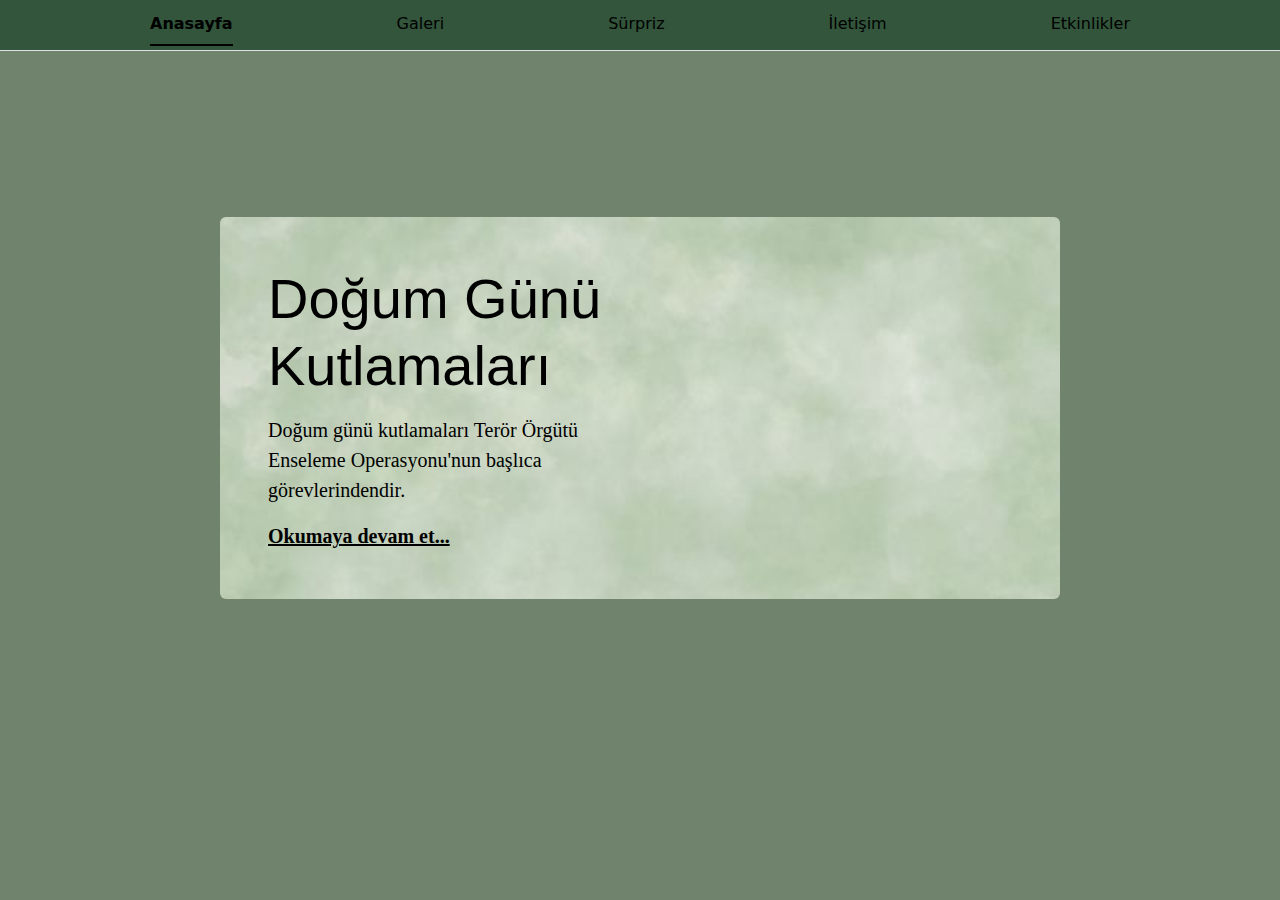
<file: index.html>
<html lang="en">
<head>
    <meta charset="UTF-8">
    <meta name="viewport" content="width=device-width, initial-scale=1.0">
    <link href="https://cdn.jsdelivr.net/npm/bootstrap@5.3.3/dist/css/bootstrap.min.css" rel="stylesheet" integrity="sha384-QWTKZyjpPEjISv5WaRU9OFeRpok6YctnYmDr5pNlyT2bRjXh0JMhjY6hW+ALEwIH" crossorigin="anonymous">
    <script src="https://cdn.jsdelivr.net/npm/bootstrap@5.3.3/dist/js/bootstrap.bundle.min.js" integrity="sha384-YvpcrYf0tY3lHB60NNkmXc5s9fDVZLESaAA55NDzOxhy9GkcIdslK1eN7N6jIeHz" crossorigin="anonymous"></script>
    <link rel="stylesheet" href="hard.css"> 
    <title>Anasayfa</title>
</head>
<body>
    
    <svg xmlns="http://www.w3.org/2000/svg" class="d-none">
        <symbol id="check2" viewBox="0 0 16 16">
          <path d="M13.854 3.646a.5.5 0 0 1 0 .708l-7 7a.5.5 0 0 1-.708 0l-3.5-3.5a.5.5 0 1 1 .708-.708L6.5 10.293l6.646-6.647a.5.5 0 0 1 .708 0z"/>
        </symbol>
        <symbol id="circle-half" viewBox="0 0 16 16">
          <path d="M8 15A7 7 0 1 0 8 1v14zm0 1A8 8 0 1 1 8 0a8 8 0 0 1 0 16z"/>
        </symbol>
        <symbol id="moon-stars-fill" viewBox="0 0 16 16">
          <path d="M6 .278a.768.768 0 0 1 .08.858 7.208 7.208 0 0 0-.878 3.46c0 4.021 3.278 7.277 7.318 7.277.527 0 1.04-.055 1.533-.16a.787.787 0 0 1 .81.316.733.733 0 0 1-.031.893A8.349 8.349 0 0 1 8.344 16C3.734 16 0 12.286 0 7.71 0 4.266 2.114 1.312 5.124.06A.752.752 0 0 1 6 .278z"/>
          <path d="M10.794 3.148a.217.217 0 0 1 .412 0l.387 1.162c.173.518.579.924 1.097 1.097l1.162.387a.217.217 0 0 1 0 .412l-1.162.387a1.734 1.734 0 0 0-1.097 1.097l-.387 1.162a.217.217 0 0 1-.412 0l-.387-1.162A1.734 1.734 0 0 0 9.31 6.593l-1.162-.387a.217.217 0 0 1 0-.412l1.162-.387a1.734 1.734 0 0 0 1.097-1.097l.387-1.162zM13.863.099a.145.145 0 0 1 .274 0l.258.774c.115.346.386.617.732.732l.774.258a.145.145 0 0 1 0 .274l-.774.258a1.156 1.156 0 0 0-.732.732l-.258.774a.145.145 0 0 1-.274 0l-.258-.774a1.156 1.156 0 0 0-.732-.732l-.774-.258a.145.145 0 0 1 0-.274l.774-.258c.346-.115.617-.386.732-.732L13.863.1z"/>
        </symbol>
        <symbol id="sun-fill" viewBox="0 0 16 16">
          <path d="M8 12a4 4 0 1 0 0-8 4 4 0 0 0 0 8zM8 0a.5.5 0 0 1 .5.5v2a.5.5 0 0 1-1 0v-2A.5.5 0 0 1 8 0zm0 13a.5.5 0 0 1 .5.5v2a.5.5 0 0 1-1 0v-2A.5.5 0 0 1 8 13zm8-5a.5.5 0 0 1-.5.5h-2a.5.5 0 0 1 0-1h2a.5.5 0 0 1 .5.5zM3 8a.5.5 0 0 1-.5.5h-2a.5.5 0 0 1 0-1h2A.5.5 0 0 1 3 8zm10.657-5.657a.5.5 0 0 1 0 .707l-1.414 1.415a.5.5 0 1 1-.707-.708l1.414-1.414a.5.5 0 0 1 .707 0zm-9.193 9.193a.5.5 0 0 1 0 .707L3.05 13.657a.5.5 0 0 1-.707-.707l1.414-1.414a.5.5 0 0 1 .707 0zm9.193 2.121a.5.5 0 0 1-.707 0l-1.414-1.414a.5.5 0 0 1 .707-.707l1.414 1.414a.5.5 0 0 1 0 .707zM4.464 4.465a.5.5 0 0 1-.707 0L2.343 3.05a.5.5 0 1 1 .707-.707l1.414 1.414a.5.5 0 0 1 0 .708z"/>
        </symbol>
      </svg>
  

  
      
  <svg xmlns="http://www.w3.org/2000/svg" class="d-none">
    <symbol id="aperture" fill="none" stroke="currentColor" stroke-linecap="round" stroke-linejoin="round" stroke-width="2" viewBox="0 0 24 24">
      <circle cx="12" cy="12" r="10"/>
      <path d="M14.31 8l5.74 9.94M9.69 8h11.48M7.38 12l5.74-9.94M9.69 16L3.95 6.06M14.31 16H2.83m13.79-4l-5.74 9.94"/>
    </symbol>
    <symbol id="cart" viewBox="0 0 16 16">
      <path d="M0 1.5A.5.5 0 0 1 .5 1H2a.5.5 0 0 1 .485.379L2.89 3H14.5a.5.5 0 0 1 .49.598l-1 5a.5.5 0 0 1-.465.401l-9.397.472L4.415 11H13a.5.5 0 0 1 0 1H4a.5.5 0 0 1-.491-.408L2.01 3.607 1.61 2H.5a.5.5 0 0 1-.5-.5zM3.102 4l.84 4.479 9.144-.459L13.89 4H3.102zM5 12a2 2 0 1 0 0 4 2 2 0 0 0 0-4zm7 0a2 2 0 1 0 0 4 2 2 0 0 0 0-4zm-7 1a1 1 0 1 1 0 2 1 1 0 0 1 0-2zm7 0a1 1 0 1 1 0 2 1 1 0 0 1 0-2z"/>
    </symbol>
    <symbol id="chevron-right" viewBox="0 0 16 16">
      <path fill-rule="evenodd" d="M4.646 1.646a.5.5 0 0 1 .708 0l6 6a.5.5 0 0 1 0 .708l-6 6a.5.5 0 0 1-.708-.708L10.293 8 4.646 2.354a.5.5 0 0 1 0-.708z"/>
    </symbol>
  </svg>
  

  
    <div class="nav-scroller py-1 mb-3 border-bottom" id="nav">
      <nav class="nav nav-underline justify-content-between">
        <a class="nav-item nav-link link-body-emphasis active" href="index.html">Anasayfa</a>
        <a class="nav-item nav-link link-body-emphasis" href="galeri.html">Galeri</a>
        <a class="nav-item nav-link link-body-emphasis" href="surprise.html">Sürpriz</a>
        <a class="nav-item nav-link link-body-emphasis" href="iletişim.html">İletişim</a>
        <a class="nav-item nav-link link-body-emphasis" href="etkinlikler.html">Etkinlikler</a>

      </nav>
    </div>
  </div> 
 
  <main class="container">
    <div class="p-4 p-md-5 mb-4 rounded text-body-emphasis bg-body-secondary" id="con">
        <!--<img src="tides_of_despair.jpg" width=1200 height="500" >-->
        <div class="col-lg-6 px-0">
        <h1 class="display-4">Doğum Günü Kutlamaları</h1>
        <p class="lead my-3">Doğum günü kutlamaları Terör Örgütü Enseleme Operasyonu'nun başlıca görevlerindendir.</p>
        <p class="lead mb-0"><a href="etkinlikler.html" class="text-body-emphasis fw-bold">Okumaya devam et...</a></p>
      </div>
    </div>
  
    

</body>
</html>
</file>
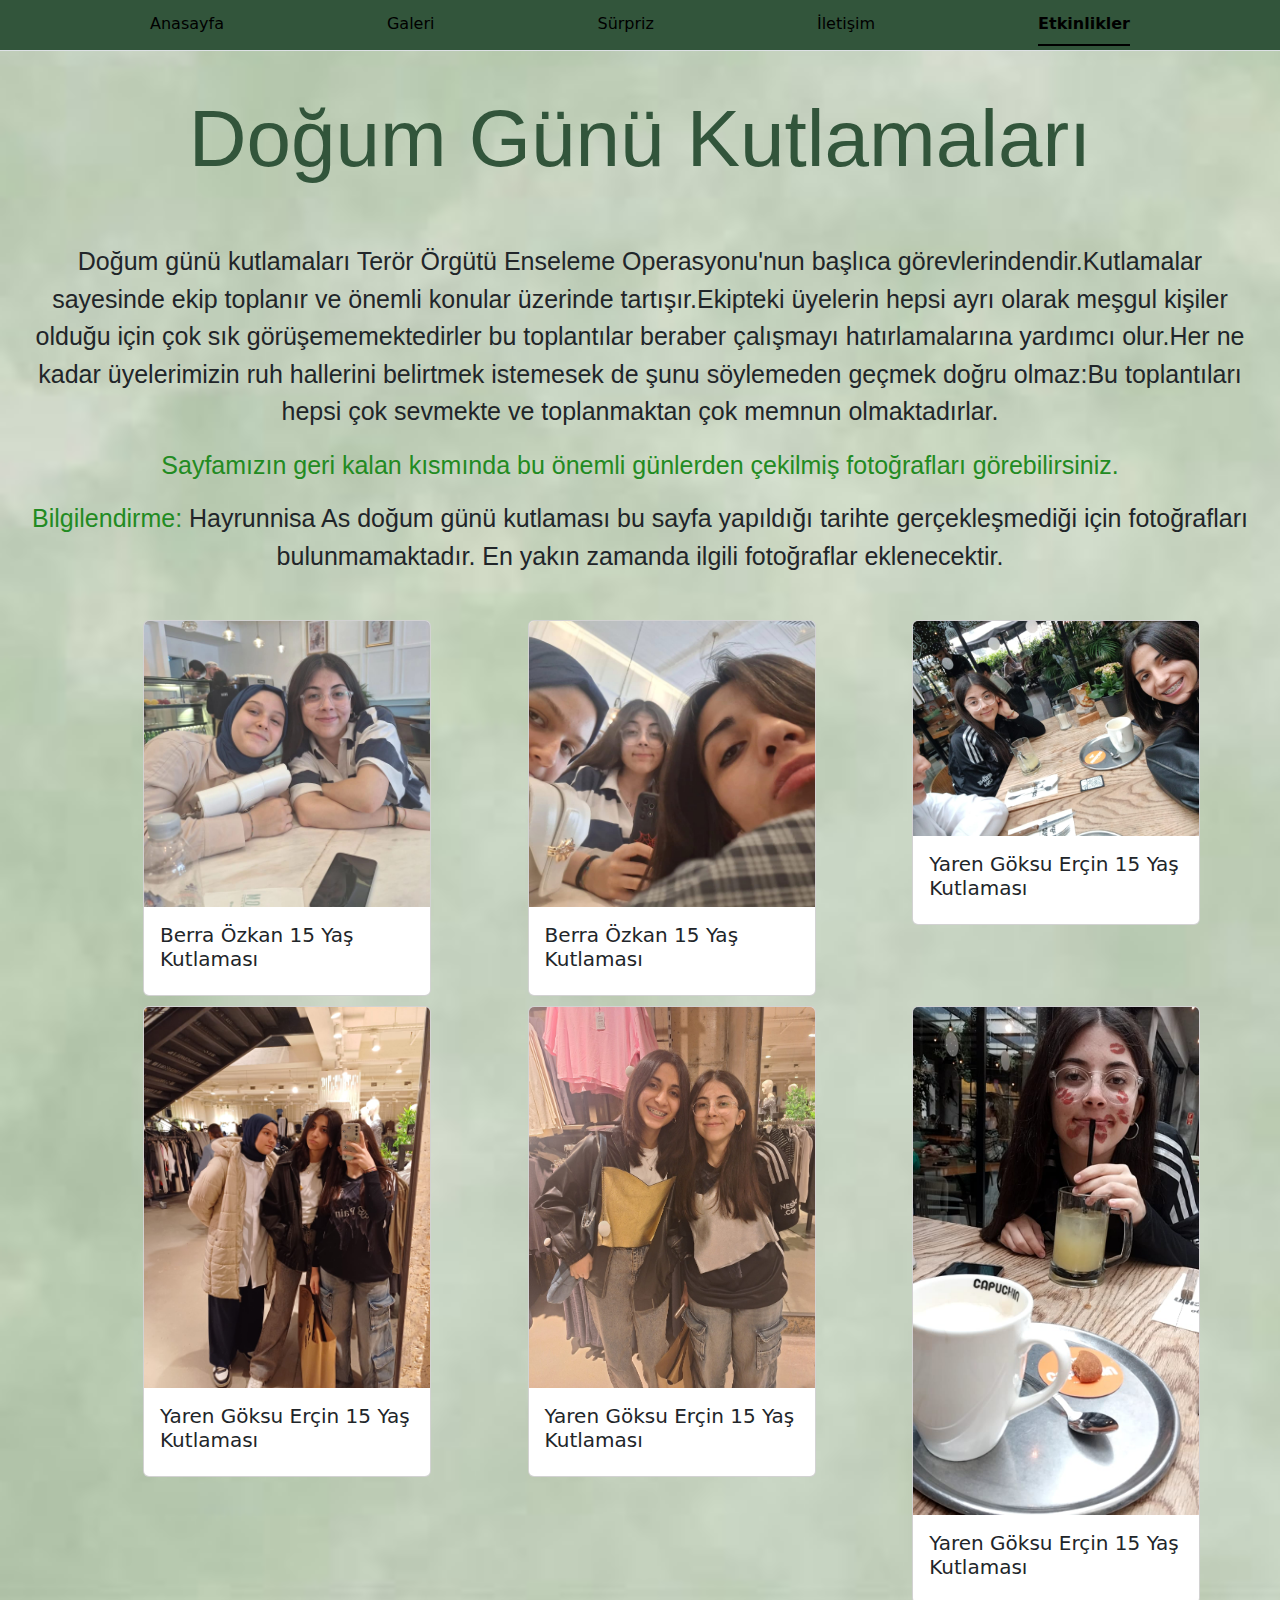
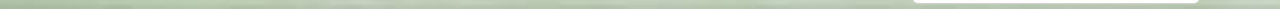
<file: etkinlikler.html>
<html lang="en">
<head>
    <meta charset="UTF-8">
    <meta name="viewport" content="width=device-width, initial-scale=1.0">
    <link href="https://cdn.jsdelivr.net/npm/bootstrap@5.3.3/dist/css/bootstrap.min.css" rel="stylesheet" integrity="sha384-QWTKZyjpPEjISv5WaRU9OFeRpok6YctnYmDr5pNlyT2bRjXh0JMhjY6hW+ALEwIH" crossorigin="anonymous">
    <script src="https://cdn.jsdelivr.net/npm/bootstrap@5.3.3/dist/js/bootstrap.bundle.min.js" integrity="sha384-YvpcrYf0tY3lHB60NNkmXc5s9fDVZLESaAA55NDzOxhy9GkcIdslK1eN7N6jIeHz" crossorigin="anonymous"></script>
    <link rel="stylesheet" href="etkinliklercss.css">
    <title>Etkinlikler</title>
</head>
<body>  

    <div class="nav-scroller py-1 mb-3 border-bottom" id="nav">
        <nav class="nav nav-underline justify-content-between">
          <a class="nav-item nav-link link-body-emphasis" href="index.html">Anasayfa</a>
          <a class="nav-item nav-link link-body-emphasis" href="galeri.html">Galeri</a>
          <a class="nav-item nav-link link-body-emphasis" href="surprise.html">Sürpriz</a>
          <a class="nav-item nav-link link-body-emphasis" href="iletişim.html">İletişim</a>
          <a class="nav-item nav-link link-body-emphasis active" href="etkinlikler.html">Etkinlikler</a>
  
        </nav>
      </div>
    </div> 

<br>

    <h1>Doğum Günü Kutlamaları</h1>

    <br><br>

    <p>Doğum günü kutlamaları Terör Örgütü Enseleme Operasyonu'nun başlıca görevlerindendir.Kutlamalar sayesinde ekip toplanır 
    ve önemli konular üzerinde tartışır.Ekipteki üyelerin hepsi ayrı olarak meşgul kişiler olduğu için çok sık görüşememektedirler
    bu toplantılar beraber çalışmayı hatırlamalarına yardımcı olur.Her ne kadar üyelerimizin ruh hallerini belirtmek
    istemesek de şunu söylemeden geçmek doğru olmaz:Bu toplantıları hepsi çok sevmekte ve toplanmaktan çok memnun olmaktadırlar.
    </p>

    <p><span>Sayfamızın geri kalan kısmında bu önemli günlerden çekilmiş fotoğrafları görebilirsiniz.</span></p>


    <p><span>Bilgilendirme:</span> Hayrunnisa As doğum günü kutlaması bu sayfa yapıldığı tarihte gerçekleşmediği için fotoğrafları bulunmamaktadır.
    En yakın zamanda ilgili fotoğraflar eklenecektir.
    </p>

    
    <br>

      <div class="row">
        <div class="column">
            <!--<img src="dg1.jpeg" style="width: 70%;">-->
          <div class="card" style="width: 18rem;">
            <img src="dg1.jpeg" class="card-img-top" alt="...">
            <div class="card-body">
              <h5 class="card-title">Berra Özkan 15 Yaş Kutlaması</h5>
            </div>
          </div>
        </div>

        <div class="column">
          
            <div class="card" style="width: 18rem;">
                <img src="dg2.jpeg" class="card-img-top" alt="...">
                <div class="card-body">
                  <h5 class="card-title">Berra Özkan 15 Yaş Kutlaması</h5>
                </div>
              </div>
        </div>

        <div class="column">
            <div class="card" style="width: 18rem;">
                <img src="dg5.jpeg" class="card-img-top" alt="...">
                <div class="card-body">
                  <h5 class="card-title">Yaren Göksu Erçin 15 Yaş Kutlaması</h5>
                </div>
              </div>
        </div>

        <div class="column">
            <div class="card" style="width: 18rem;">
                <img src="dg4.jpeg" class="card-img-top" alt="...">
                <div class="card-body">
                  <h5 class="card-title">Yaren Göksu Erçin 15 Yaş Kutlaması</h5>
                </div>
              </div>
        </div>

        <div class="column">
            <div class="card" style="width: 18rem;">
                <img src="dg3.jpeg" class="card-img-top" alt="...">
                <div class="card-body">
                  <h5 class="card-title">Yaren Göksu Erçin 15 Yaş Kutlaması</h5>
                </div>
              </div>
        </div>

        <div class="column">
            <div class="card" style="width: 18rem;">
                <img src="dg7.jpeg" class="card-img-top" alt="...">
                <div class="card-body">
                  <h5 class="card-title">Yaren Göksu Erçin 15 Yaş Kutlaması</h5>
                </div>
              </div>
        </div>


</body>
</html>
</file>
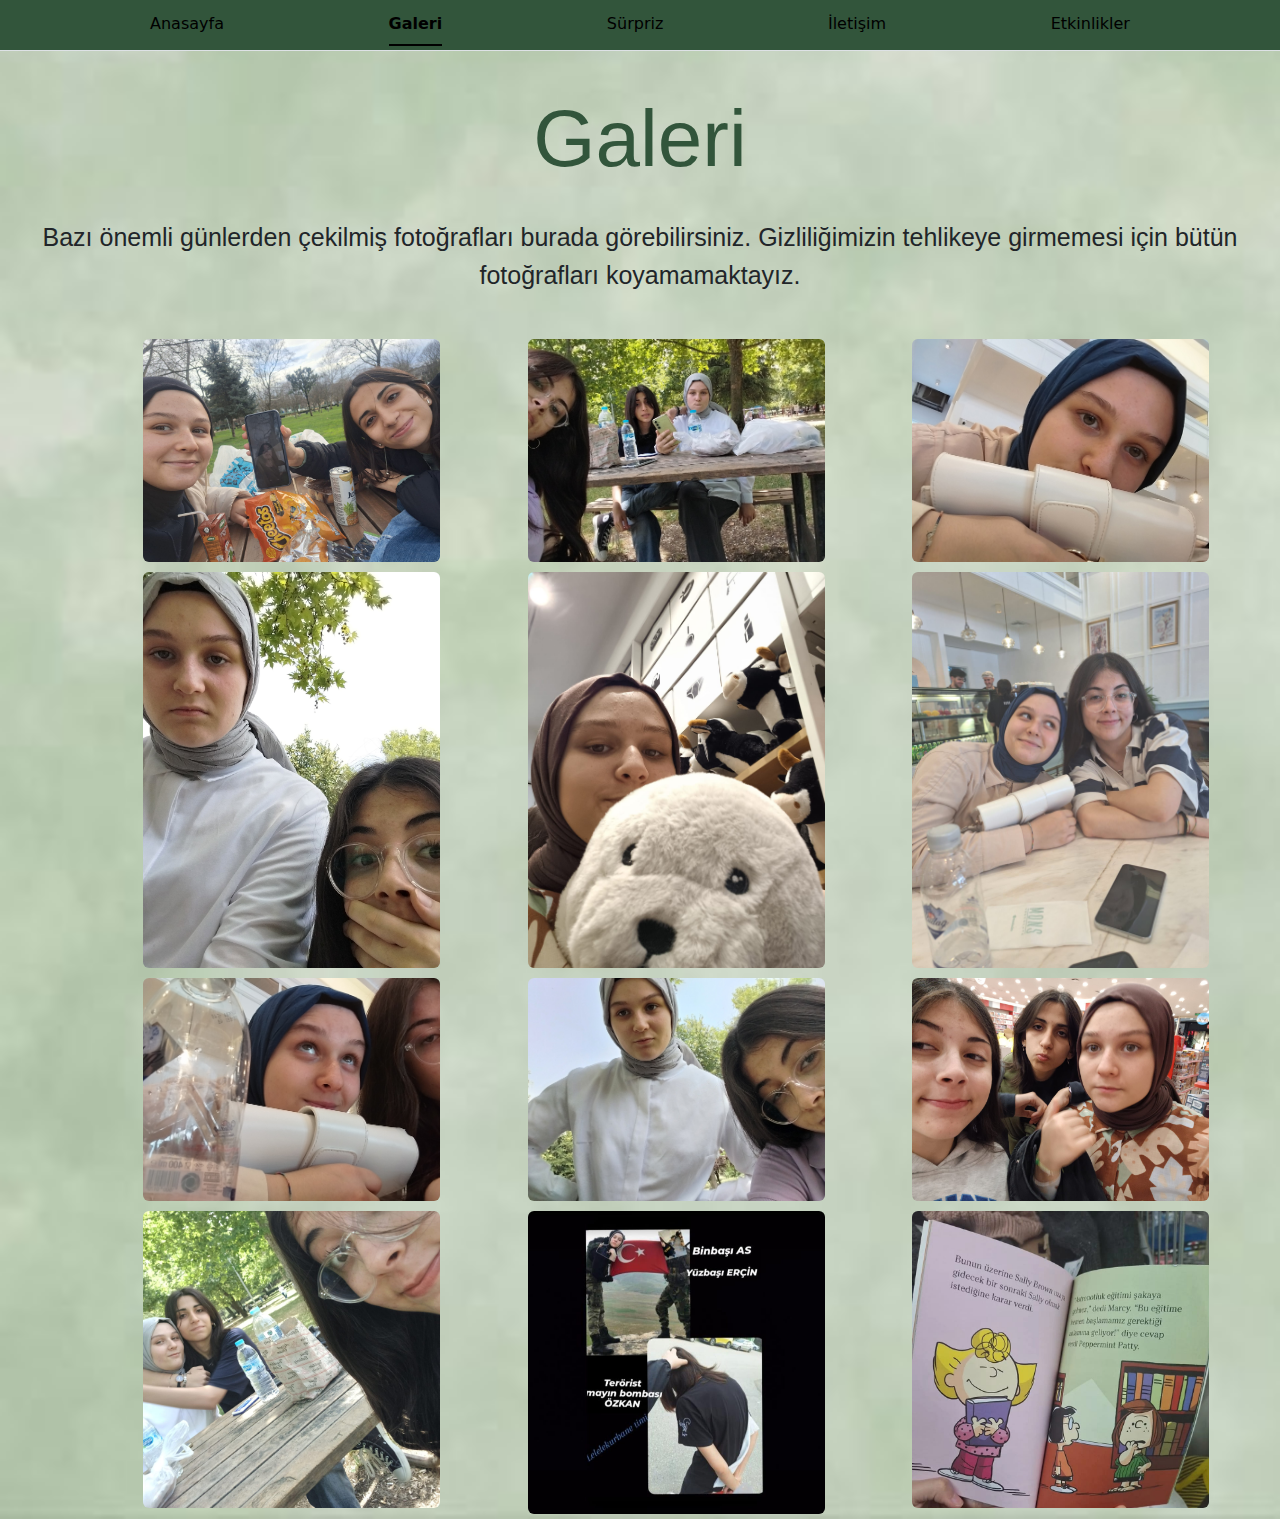
<file: galeri.html>
<html lang="en">
<head>
    <meta charset="UTF-8">
    <meta name="viewport" content="width=device-width, initial-scale=1.0">
    <link href="https://cdn.jsdelivr.net/npm/bootstrap@5.3.3/dist/css/bootstrap.min.css" rel="stylesheet" integrity="sha384-QWTKZyjpPEjISv5WaRU9OFeRpok6YctnYmDr5pNlyT2bRjXh0JMhjY6hW+ALEwIH" crossorigin="anonymous">
    <script src="https://cdn.jsdelivr.net/npm/bootstrap@5.3.3/dist/js/bootstrap.bundle.min.js" integrity="sha384-YvpcrYf0tY3lHB60NNkmXc5s9fDVZLESaAA55NDzOxhy9GkcIdslK1eN7N6jIeHz" crossorigin="anonymous"></script>
    <link rel="stylesheet" href="galericss.css">
    <title>Galeri</title>
</head>
<body>
    
    <div class="nav-scroller py-1 mb-3 border-bottom" id="nav">
        <nav class="nav nav-underline justify-content-between">
          <a class="nav-item nav-link link-body-emphasis" href="index.html">Anasayfa</a>
          <a class="nav-item nav-link link-body-emphasis active" href="galeri.html">Galeri</a>
          <a class="nav-item nav-link link-body-emphasis" href="surprise.html">Sürpriz</a>
          <a class="nav-item nav-link link-body-emphasis" href="iletişim.html">İletişim</a>
          <a class="nav-item nav-link link-body-emphasis" href="etkinlikler.html">Etkinlikler</a>
  
        </nav>
      </div>
    </div> 

<br>

<h1><span>Galeri</span></h1>

<br>

<p>Bazı önemli günlerden çekilmiş fotoğrafları burada görebilirsiniz.
Gizliliğimizin tehlikeye girmemesi için bütün fotoğrafları koyamamaktayız.
</p>

<br>

<div class="row">
    <div class="column">
        <img src="DoğumGünüEventi/1.jpg" class="rounded float-start" style="width: 70%;">
    </div>


    <div class="column">
        <img src="DoğumGünüEventi/3.jpg" class="rounded float-start" style="width: 70%;">
    </div>

    <div class="column">
        <img src="DoğumGünüEventi/4.jpg" class="rounded float-start" style="width: 70%;">
    </div>

    <div class="column">
        <img src="DoğumGünüEventi/5.jpg" class="rounded float-start" style="width: 70%;">
    </div>

    <div class="column">
        <img src="DoğumGünüEventi/6.jpg" class="rounded float-start" style="width: 70%;">
    </div>

    <div class="column">
        <img src="DoğumGünüEventi/7.jpg" class="rounded float-start" style="width: 70%;">
    </div>

    <div class="column">
        <img src="DoğumGünüEventi/15.jpg" class="rounded float-start" style="width: 70%;">
    </div>

    <div class="column">
        <img src="DoğumGünüEventi/16.jpg" class="rounded float-start" style="width: 70%;">
    </div>

    <div class="column">
        <img src="DoğumGünüEventi/17.jpg" class="rounded float-start" style="width: 70%;">
    </div>

    <div class="column">
        <img src="DoğumGünüEventi/19.jpg" class="rounded float-start" style="width: 70%;">
    </div>

    <div class="column">
        <img src="grup.jpeg" class="rounded float-start" style="width: 70%;">
    </div>

    <div class="column">
        <img src="21.jpeg" class="rounded float-start" style="width: 70%;">
    </div>

</div>

</body>
</html>
</file>
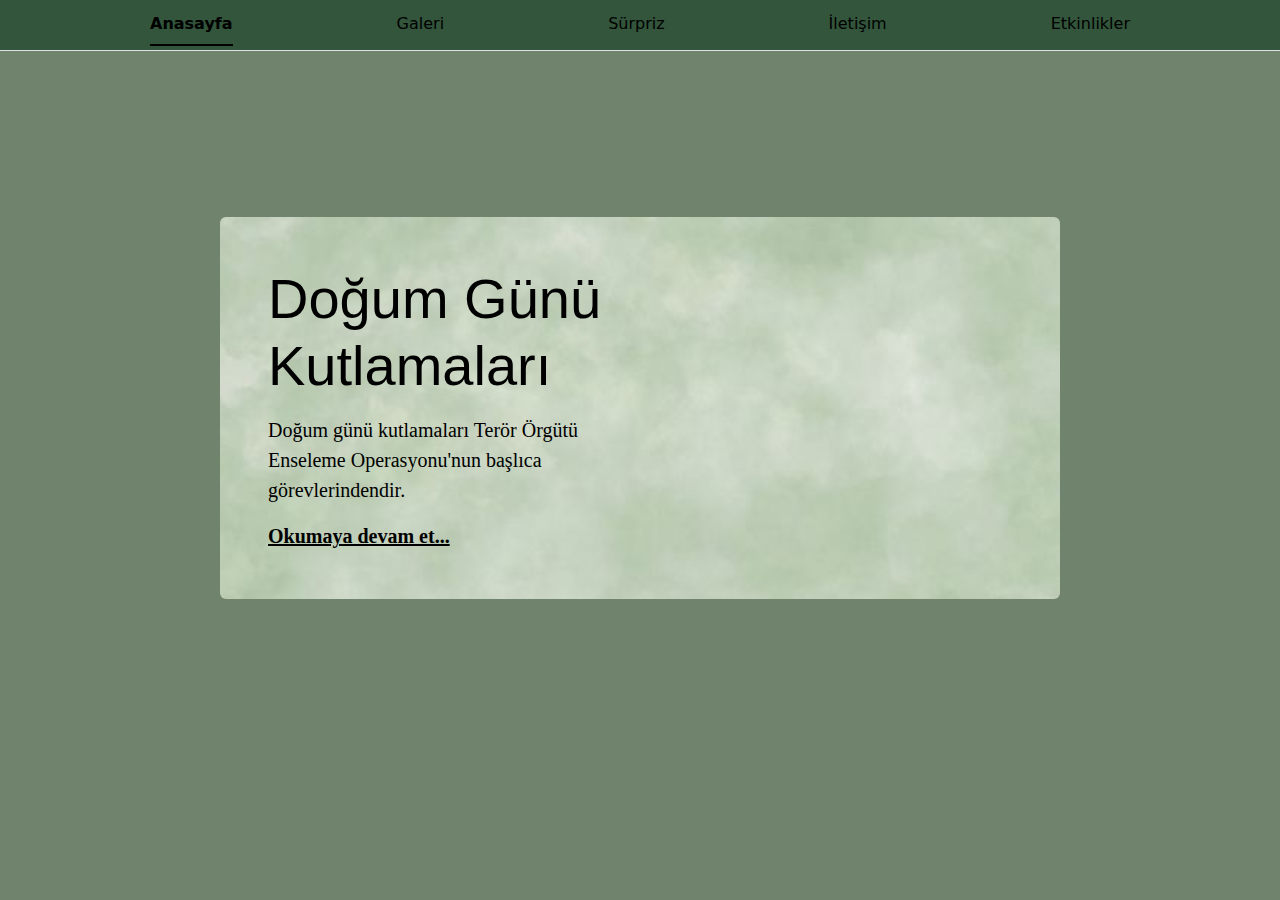
<file: myfirst.html>
<html lang="en">
<head>
    <meta charset="UTF-8">
    <meta name="viewport" content="width=device-width, initial-scale=1.0">
    <link href="https://cdn.jsdelivr.net/npm/bootstrap@5.3.3/dist/css/bootstrap.min.css" rel="stylesheet" integrity="sha384-QWTKZyjpPEjISv5WaRU9OFeRpok6YctnYmDr5pNlyT2bRjXh0JMhjY6hW+ALEwIH" crossorigin="anonymous">
    <script src="https://cdn.jsdelivr.net/npm/bootstrap@5.3.3/dist/js/bootstrap.bundle.min.js" integrity="sha384-YvpcrYf0tY3lHB60NNkmXc5s9fDVZLESaAA55NDzOxhy9GkcIdslK1eN7N6jIeHz" crossorigin="anonymous"></script>
    <link rel="stylesheet" href="hard.css"> 
    <title>Anasayfa</title>
</head>
<body>
    
    <svg xmlns="http://www.w3.org/2000/svg" class="d-none">
        <symbol id="check2" viewBox="0 0 16 16">
          <path d="M13.854 3.646a.5.5 0 0 1 0 .708l-7 7a.5.5 0 0 1-.708 0l-3.5-3.5a.5.5 0 1 1 .708-.708L6.5 10.293l6.646-6.647a.5.5 0 0 1 .708 0z"/>
        </symbol>
        <symbol id="circle-half" viewBox="0 0 16 16">
          <path d="M8 15A7 7 0 1 0 8 1v14zm0 1A8 8 0 1 1 8 0a8 8 0 0 1 0 16z"/>
        </symbol>
        <symbol id="moon-stars-fill" viewBox="0 0 16 16">
          <path d="M6 .278a.768.768 0 0 1 .08.858 7.208 7.208 0 0 0-.878 3.46c0 4.021 3.278 7.277 7.318 7.277.527 0 1.04-.055 1.533-.16a.787.787 0 0 1 .81.316.733.733 0 0 1-.031.893A8.349 8.349 0 0 1 8.344 16C3.734 16 0 12.286 0 7.71 0 4.266 2.114 1.312 5.124.06A.752.752 0 0 1 6 .278z"/>
          <path d="M10.794 3.148a.217.217 0 0 1 .412 0l.387 1.162c.173.518.579.924 1.097 1.097l1.162.387a.217.217 0 0 1 0 .412l-1.162.387a1.734 1.734 0 0 0-1.097 1.097l-.387 1.162a.217.217 0 0 1-.412 0l-.387-1.162A1.734 1.734 0 0 0 9.31 6.593l-1.162-.387a.217.217 0 0 1 0-.412l1.162-.387a1.734 1.734 0 0 0 1.097-1.097l.387-1.162zM13.863.099a.145.145 0 0 1 .274 0l.258.774c.115.346.386.617.732.732l.774.258a.145.145 0 0 1 0 .274l-.774.258a1.156 1.156 0 0 0-.732.732l-.258.774a.145.145 0 0 1-.274 0l-.258-.774a1.156 1.156 0 0 0-.732-.732l-.774-.258a.145.145 0 0 1 0-.274l.774-.258c.346-.115.617-.386.732-.732L13.863.1z"/>
        </symbol>
        <symbol id="sun-fill" viewBox="0 0 16 16">
          <path d="M8 12a4 4 0 1 0 0-8 4 4 0 0 0 0 8zM8 0a.5.5 0 0 1 .5.5v2a.5.5 0 0 1-1 0v-2A.5.5 0 0 1 8 0zm0 13a.5.5 0 0 1 .5.5v2a.5.5 0 0 1-1 0v-2A.5.5 0 0 1 8 13zm8-5a.5.5 0 0 1-.5.5h-2a.5.5 0 0 1 0-1h2a.5.5 0 0 1 .5.5zM3 8a.5.5 0 0 1-.5.5h-2a.5.5 0 0 1 0-1h2A.5.5 0 0 1 3 8zm10.657-5.657a.5.5 0 0 1 0 .707l-1.414 1.415a.5.5 0 1 1-.707-.708l1.414-1.414a.5.5 0 0 1 .707 0zm-9.193 9.193a.5.5 0 0 1 0 .707L3.05 13.657a.5.5 0 0 1-.707-.707l1.414-1.414a.5.5 0 0 1 .707 0zm9.193 2.121a.5.5 0 0 1-.707 0l-1.414-1.414a.5.5 0 0 1 .707-.707l1.414 1.414a.5.5 0 0 1 0 .707zM4.464 4.465a.5.5 0 0 1-.707 0L2.343 3.05a.5.5 0 1 1 .707-.707l1.414 1.414a.5.5 0 0 1 0 .708z"/>
        </symbol>
      </svg>
  

  
      
  <svg xmlns="http://www.w3.org/2000/svg" class="d-none">
    <symbol id="aperture" fill="none" stroke="currentColor" stroke-linecap="round" stroke-linejoin="round" stroke-width="2" viewBox="0 0 24 24">
      <circle cx="12" cy="12" r="10"/>
      <path d="M14.31 8l5.74 9.94M9.69 8h11.48M7.38 12l5.74-9.94M9.69 16L3.95 6.06M14.31 16H2.83m13.79-4l-5.74 9.94"/>
    </symbol>
    <symbol id="cart" viewBox="0 0 16 16">
      <path d="M0 1.5A.5.5 0 0 1 .5 1H2a.5.5 0 0 1 .485.379L2.89 3H14.5a.5.5 0 0 1 .49.598l-1 5a.5.5 0 0 1-.465.401l-9.397.472L4.415 11H13a.5.5 0 0 1 0 1H4a.5.5 0 0 1-.491-.408L2.01 3.607 1.61 2H.5a.5.5 0 0 1-.5-.5zM3.102 4l.84 4.479 9.144-.459L13.89 4H3.102zM5 12a2 2 0 1 0 0 4 2 2 0 0 0 0-4zm7 0a2 2 0 1 0 0 4 2 2 0 0 0 0-4zm-7 1a1 1 0 1 1 0 2 1 1 0 0 1 0-2zm7 0a1 1 0 1 1 0 2 1 1 0 0 1 0-2z"/>
    </symbol>
    <symbol id="chevron-right" viewBox="0 0 16 16">
      <path fill-rule="evenodd" d="M4.646 1.646a.5.5 0 0 1 .708 0l6 6a.5.5 0 0 1 0 .708l-6 6a.5.5 0 0 1-.708-.708L10.293 8 4.646 2.354a.5.5 0 0 1 0-.708z"/>
    </symbol>
  </svg>
  

  
    <div class="nav-scroller py-1 mb-3 border-bottom" id="nav">
      <nav class="nav nav-underline justify-content-between">
        <a class="nav-item nav-link link-body-emphasis active" href="myfirst.html">Anasayfa</a>
        <a class="nav-item nav-link link-body-emphasis" href="galeri.html">Galeri</a>
        <a class="nav-item nav-link link-body-emphasis" href="surprise.html">Sürpriz</a>
        <a class="nav-item nav-link link-body-emphasis" href="iletişim.html">İletişim</a>
        <a class="nav-item nav-link link-body-emphasis" href="etkinlikler.html">Etkinlikler</a>

      </nav>
    </div>
  </div> 
 
  <main class="container">
    <div class="p-4 p-md-5 mb-4 rounded text-body-emphasis bg-body-secondary" id="con">
        <!--<img src="tides_of_despair.jpg" width=1200 height="500" >-->
        <div class="col-lg-6 px-0">
        <h1 class="display-4">Doğum Günü Kutlamaları</h1>
        <p class="lead my-3">Doğum günü kutlamaları Terör Örgütü Enseleme Operasyonu'nun başlıca görevlerindendir.</p>
        <p class="lead mb-0"><a href="etkinlikler.html" class="text-body-emphasis fw-bold">Okumaya devam et...</a></p>
      </div>
    </div>
  
    

</body>
</html>
</file>
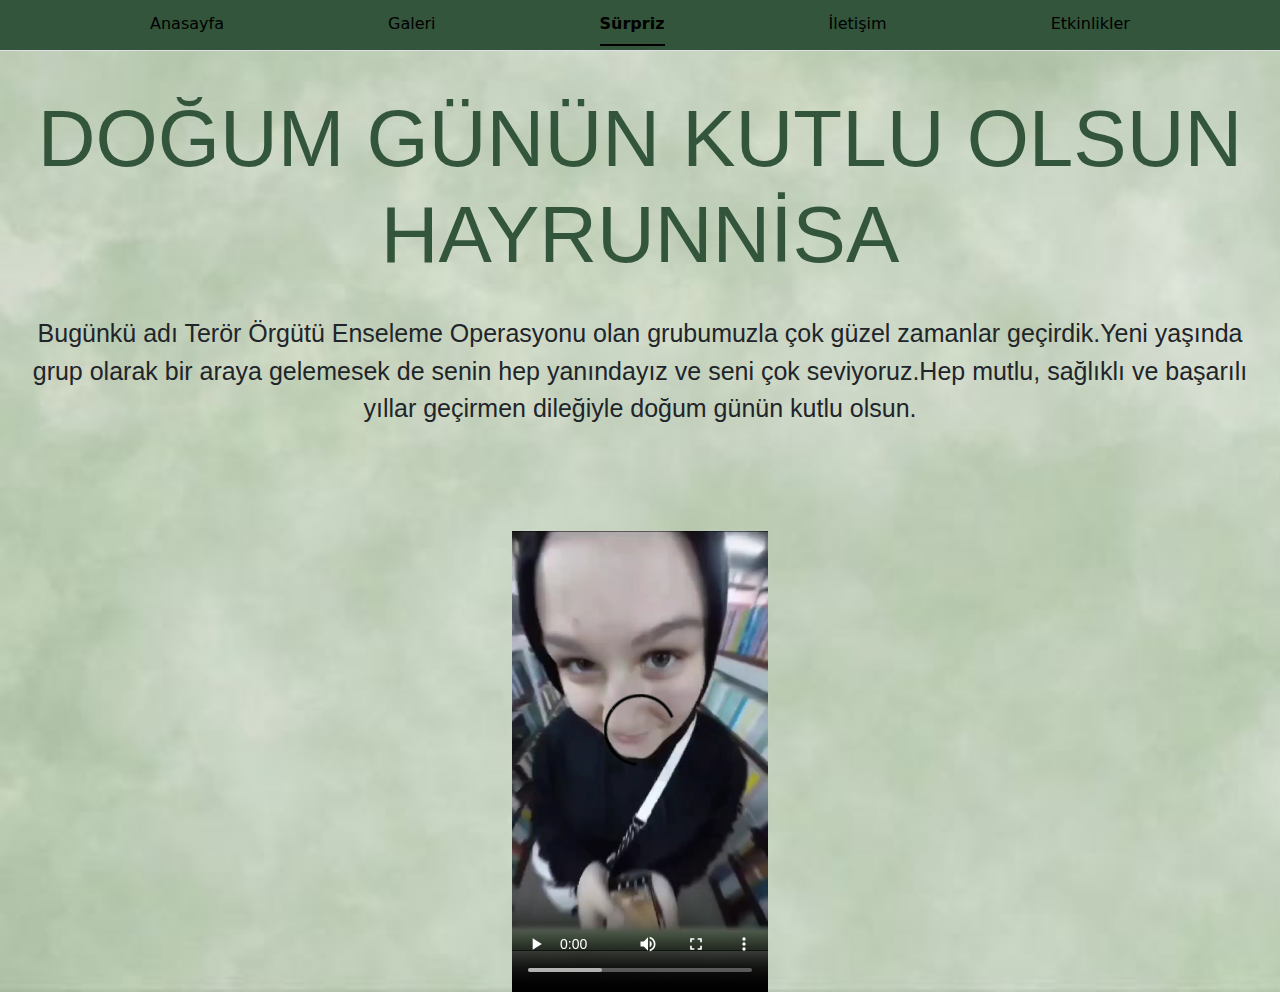
<file: surprise.html>
<html lang="en">
<head>
    <meta charset="UTF-8">
    <meta name="viewport" content="width=device-width, initial-scale=1.0">
    <link href="https://cdn.jsdelivr.net/npm/bootstrap@5.3.3/dist/css/bootstrap.min.css" rel="stylesheet" integrity="sha384-QWTKZyjpPEjISv5WaRU9OFeRpok6YctnYmDr5pNlyT2bRjXh0JMhjY6hW+ALEwIH" crossorigin="anonymous">
    <script src="https://cdn.jsdelivr.net/npm/bootstrap@5.3.3/dist/js/bootstrap.bundle.min.js" integrity="sha384-YvpcrYf0tY3lHB60NNkmXc5s9fDVZLESaAA55NDzOxhy9GkcIdslK1eN7N6jIeHz" crossorigin="anonymous"></script>
    <link rel="stylesheet" href="surprisecss.css">
    <title>Sürpriz</title>
</head>
<body>
    
    <div class="nav-scroller py-1 mb-3 border-bottom" id="nav">
        <nav class="nav nav-underline justify-content-between">
          <a class="nav-item nav-link link-body-emphasis" href="index.html">Anasayfa</a>
          <a class="nav-item nav-link link-body-emphasis" href="galeri.html">Galeri</a>
          <a class="nav-item nav-link link-body-emphasis active "href="surprise.html">Sürpriz</a>
          <a class="nav-item nav-link link-body-emphasis" href="iletişim.html">İletişim</a>
          <a class="nav-item nav-link link-body-emphasis" href="etkinlikler.html">Etkinlikler</a>
  
        </nav>
      </div>
    </div> 

<br>

<h1>DOĞUM GÜNÜN KUTLU OLSUN HAYRUNNİSA</h1>

<br>

<p>Bugünkü adı Terör Örgütü Enseleme Operasyonu olan grubumuzla çok güzel zamanlar geçirdik.Yeni yaşında grup 
olarak bir araya gelemesek de senin hep yanındayız ve seni çok seviyoruz.Hep mutlu, sağlıklı ve başarılı
yıllar geçirmen dileğiyle doğum günün kutlu olsun.
</p>

<br><br>

<video width="500" height="500" controls="controls" id="vid">
    <source src="DoğumGünüEventi/video.mp4" type="video/mp4" />
  </video>

</body>
</html>
</file>
<file: hard.css>
.display-4{
    font-family:'Franklin Gothic Medium', 'Arial Narrow', Arial, sans-serif;
}

p{
    font-family: Georgia, 'Times New Roman', Times, serif;
}

body{
    background-color: rgb(112,132,109);
}

.container{  margin: auto;
    width: 100%;
    padding: 150px;

}

#con{
    background-image: url("pin.jpg");
    background-size: cover;
}

#nav{
    width: 100%;
    padding: 150px;
    background-color: rgb(50, 85, 59);
}
</file>
<file: etkinliklercss.css>
body{
    background-image:url("pin.jpg");
    background-size:cover;
}



#nav{
    background-color: rgb(50, 85, 59);
    width: 100%;
    padding: 150px;
}

h1{
    color: rgb(50, 85, 59);
    font-family:'Franklin Gothic Medium', 'Arial Narrow', Arial, sans-serif;
    font-size: 80;
    text-align: center;
}

p{
    font-family:'Gill Sans', 'Gill Sans MT', Calibri, 'Trebuchet MS', sans-serif;
    font-size: 25;
    text-align: center;
    margin-right: 30px;
    margin-left: 30px;
}

span{
    color:forestgreen;
}

.column {
    display: block;
    margin-left: 150px;
    margin-right: -200px;
    float: left;
    width: 33.33%;
    padding: 5px;
  }

  .row::after {
    content: "";
    clear: both;
    display: table;
  }
</file>
<file: galericss.css>
body{
    background-image:url("pin.jpg");
    background-size:cover;
}



#nav{
    background-color: rgb(50, 85, 59);
    width: 100%;
    padding: 150px;
}

h1{
    text-align: center;
}

span{
    color: rgb(50, 85, 59);
    font-family:'Franklin Gothic Medium', 'Arial Narrow', Arial, sans-serif;
    font-size: 80;
}

p{
    font-family:'Gill Sans', 'Gill Sans MT', Calibri, 'Trebuchet MS', sans-serif;
    font-size: 25;
    text-align: center;
    margin-right: 30px;
    margin-left: 30px;
}

.column {
    display: block;
    margin-left: 150px;
    margin-right: -200px;
    float: left;
    width: 33.33%;
    padding: 5px;
  }

  .row::after {
    content: "";
    clear: both;
    display: table;
  }
</file>
<file: surprisecss.css>
body{
    background-image:url("pin.jpg");
    background-size:cover;
}



#nav{
    background-color: rgb(50, 85, 59);
    width: 100%;
    padding: 150px;
}

h1{
    color: rgb(50, 85, 59);
    font-family:'Franklin Gothic Medium', 'Arial Narrow', Arial, sans-serif;
    font-size: 80;
    text-align: center;
}

p{
    font-family:'Gill Sans', 'Gill Sans MT', Calibri, 'Trebuchet MS', sans-serif;
    font-size: 25;
    text-align: center;
    margin-right: 30px;
    margin-left: 30px;
}

#vid{
    display: block;
    margin-left: auto;
    margin-right: auto;
    width: 20%;
}
</file>
